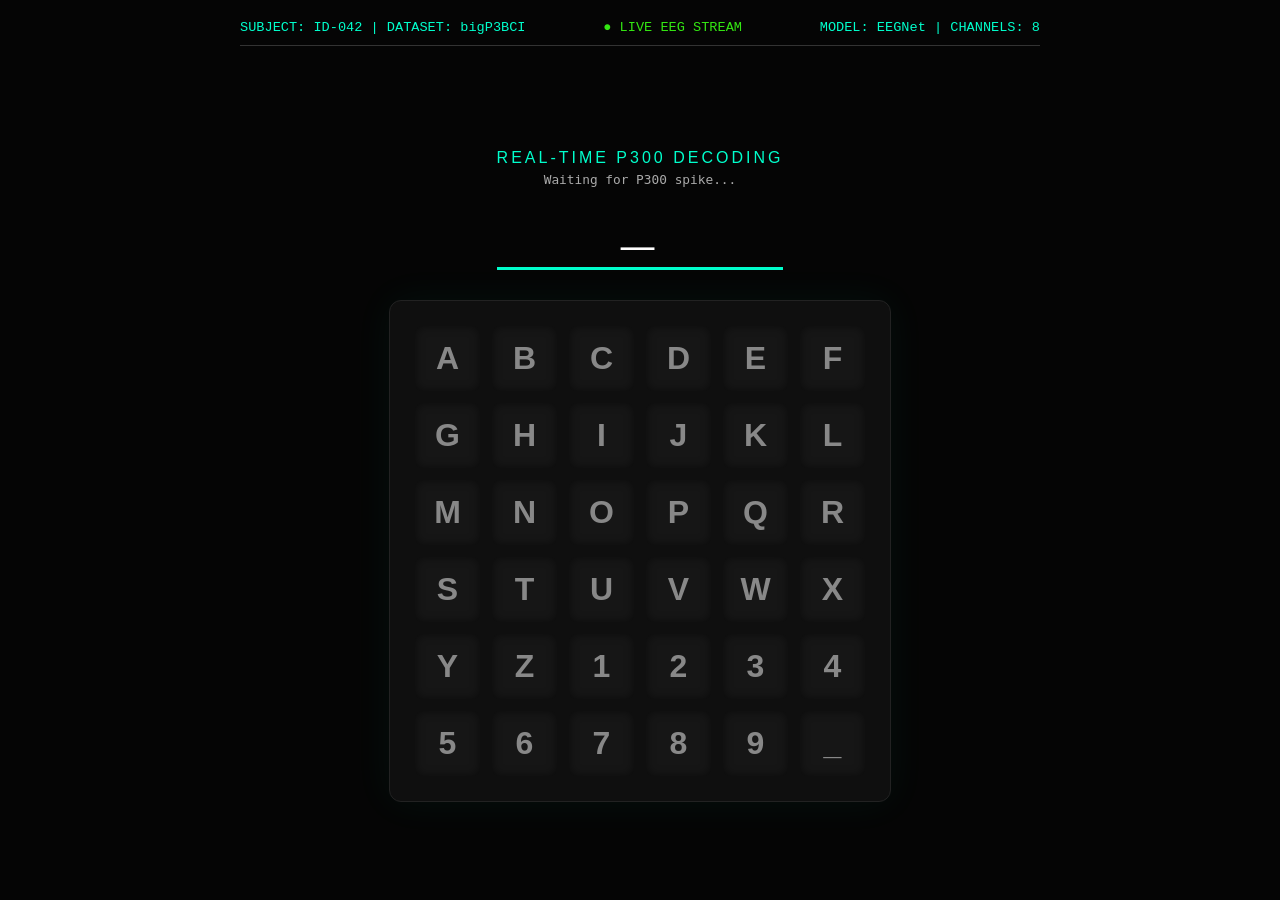
<file: index.html>
<!DOCTYPE html>
<html lang="id">
<head>
    <meta charset="UTF-8">
    <meta http-equiv="refresh" content="0; url=show/speller.html">
    <title>Memuat P300 Speller...</title>
</head>
<body style="background-color: #0a0a0a; color: #00ffcc; font-family: sans-serif; text-align: center; margin-top: 20%;">
    <h2>Mengarahkan ke UI/UX Prototype BCI...</h2>
    <p>Jika tidak dialihkan secara otomatis, <a href="show/speller.html" style="color: white;">klik di sini</a>.</p>
</body>
</html>
</file>
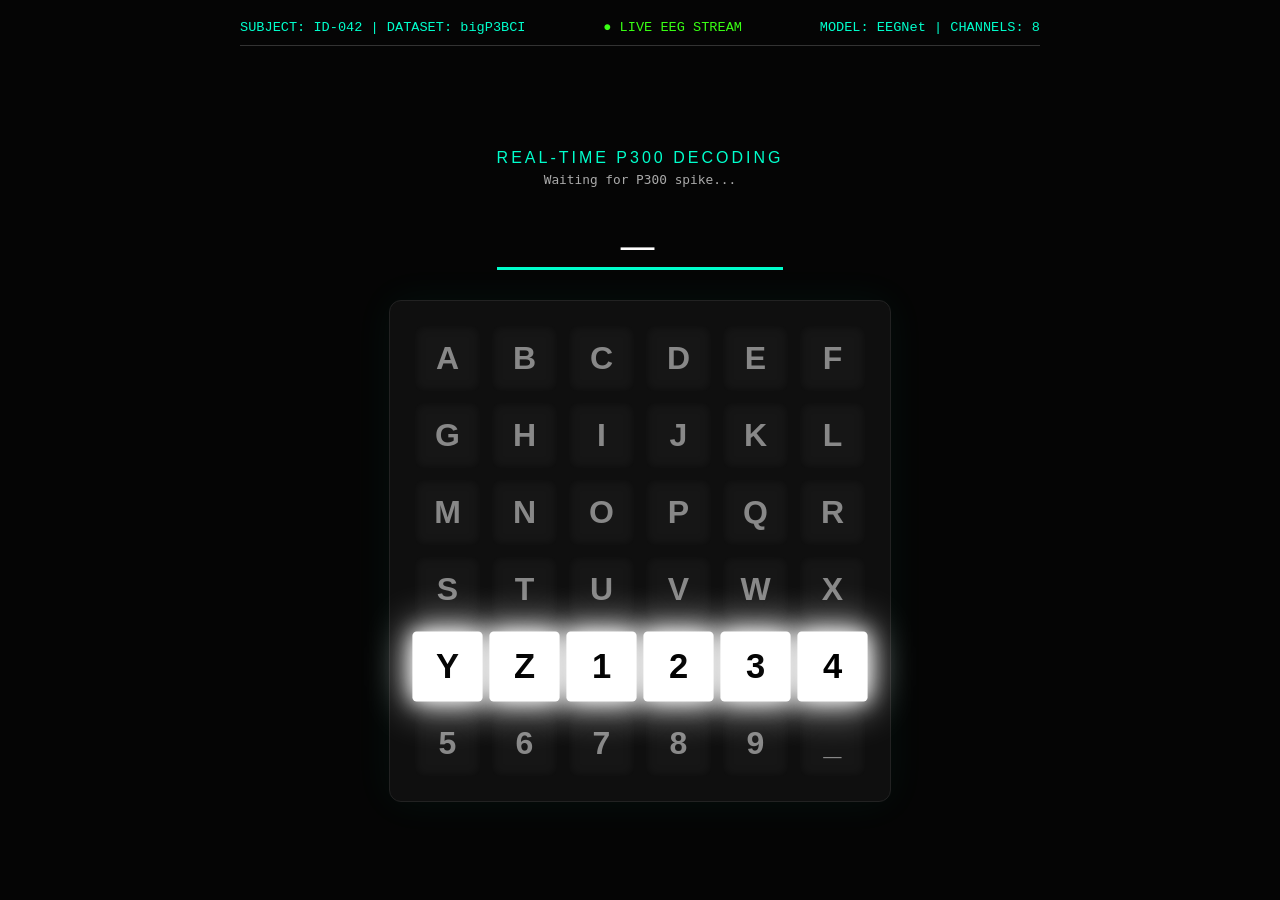
<file: show/speller.html>
<!DOCTYPE html>
<html lang="id">
<head>
    <meta charset="UTF-8">
    <meta name="viewport" content="width=device-width, initial-scale=1.0">
    <title>P300 Speller - UI/UX Prototype</title>

    <link rel="stylesheet" href="assets/css/style.css">
</head>
<body>

    <div class="medical-header">
        <div>SUBJECT: ID-042 | DATASET: bigP3BCI</div>
        <div class="live-indicator">● LIVE EEG STREAM</div>
        <div>MODEL: EEGNet | CHANNELS: 8</div>
    </div>

    <div class="header-container">
        <div class="ai-status">REAL-TIME P300 DECODING</div>
        <div class="confidence-meter" id="confidence">Waiting for P300 spike...</div>
        <div class="output-text" id="output">_</div>
    </div>

    <div class="grid" id="speller"></div>

    <script>
        const chars = "ABCDEFGHIJKLMNOPQRSTUVWXYZ123456789_".split('');
        const grid = document.getElementById('speller');
        const cells = [];

        chars.forEach(c => {
            let div = document.createElement('div');
            div.className = 'cell';
            div.textContent = c;
            grid.appendChild(div);
            cells.push(div);
        });

        // 1. Logika Berkedip (Stimulus)
        function flash() {
            cells.forEach(c => c.classList.remove('flash'));
            let isRow = Math.random() > 0.5;
            let index = Math.floor(Math.random() * 6);
            
            for(let i = 0; i < 6; i++) {
                let cellIndex = isRow ? (index * 6 + i) : (i * 6 + index);
                cells[cellIndex].classList.add('flash');
            }
            
            setTimeout(() => {
                cells.forEach(c => c.classList.remove('flash'));
            }, 100); 
        }
        setInterval(flash, 250);

        // 2. Logika Mengetik & Confidence Meter
        const targetWord = "SIGSQUAD";
        let typeIdx = 0;
        const output = document.getElementById('output');
        const confidence = document.getElementById('confidence');

        setInterval(() => {
            if (typeIdx <= targetWord.length) {
                // Tampilkan huruf
                output.textContent = targetWord.substring(0, typeIdx) + (typeIdx < targetWord.length ? "_" : "");
                
                // Ubah teks confidence seolah-olah AI sedang menghitung probabilitas
                if (typeIdx < targetWord.length) {
                    let fakeProb = (Math.random() * (98.5 - 85.0) + 85.0).toFixed(1);
                    confidence.innerHTML = `P300 Detected. Confidence: <span class="conf-value">${fakeProb}%</span>`;
                    
                    // Reset tulisan confidence setelah 1 detik
                    setTimeout(() => {
                        confidence.innerHTML = "Scanning next target...";
                    }, 1000);
                } else {
                    confidence.innerHTML = "<span style='color:#39ff14'>SEQUENCE COMPLETE</span>";
                }
                
                typeIdx++;
            } else {
                typeIdx = 0; 
                output.textContent = "_";
                confidence.innerHTML = "Waiting for P300 spike...";
            }
        }, 2500); // Ngetik 1 huruf setiap 2.5 detik
    </script>
</body>
</html>
</file>
<file: show/assets/css/style.css>
body {
            background-color: #050505; /* Lebih gelap, pure black */
            color: #888;
            font-family: 'Segoe UI', Tahoma, Geneva, Verdana, sans-serif;
            display: flex;
            flex-direction: column;
            align-items: center;
            justify-content: center;
            min-height: 100vh;
            margin: 0;
            padding: 20px;
            box-sizing: border-box;
        }

        /* --- ELEMEN BARU: MEDICAL DASHBOARD HEADER --- */
        .medical-header {
            width: 100%;
            max-width: 800px;
            display: flex;
            justify-content: space-between;
            color: #00ffcc;
            font-family: 'Courier New', Courier, monospace;
            font-size: 0.85rem;
            border-bottom: 1px solid #333;
            padding-bottom: 10px;
            margin-bottom: 20px;
            position: absolute;
            top: 20px;
        }
        .live-indicator {
            color: #39ff14;
            animation: blink 1s infinite;
        }

        /* --- ELEMEN LAMA YANG DIPEROLEK --- */
        .header-container {
            margin-bottom: 30px;
            text-align: center;
            margin-top: 50px;
        }

        .ai-status {
            color: #00ffcc;
            font-size: 1rem;
            letter-spacing: 3px;
            margin-bottom: 5px;
            text-transform: uppercase;
        }

        /* --- ELEMEN BARU: CONFIDENCE METER --- */
        .confidence-meter {
            font-size: 0.8rem;
            color: #aaa;
            font-family: monospace;
            margin-bottom: 10px;
            height: 15px;
        }
        .conf-value { color: #ffeb3b; }

        .output-text {
            color: #ffffff;
            font-size: 3.5rem;
            font-family: 'Courier New', Courier, monospace;
            min-height: 70px;
            border-bottom: 3px solid #00ffcc;
            padding: 0 30px;
            letter-spacing: 5px;
        }

        @keyframes blink { 0% { opacity: 1; } 50% { opacity: 0; } 100% { opacity: 1; } }

        /* --- MATRIX GRID --- */
        .grid {
            display: grid;
            grid-template-columns: repeat(6, 1fr);
            gap: 12px;
            background-color: #0f0f0f;
            padding: 25px;
            border-radius: 12px;
            border: 1px solid #222; /* Kesan layar monitor */
            box-shadow: 0 0 40px rgba(0, 255, 204, 0.05); /* Glow tipis di belakang matrix */
        }

        .cell {
            width: 65px;
            height: 65px;
            display: flex;
            align-items: center;
            justify-content: center;
            font-size: 2em;
            font-weight: bold;
            background-color: #161616;
            border-radius: 8px;
            transition: all 0.05s ease;
            box-shadow: inset 0 0 10px rgba(0,0,0,0.5);
        }

        .flash {
            background-color: #ffffff !important;
            color: #000000 !important;
            box-shadow: 0 0 20px #ffffff, 0 0 40px #ffffff;
            transform: scale(1.08);
            border-radius: 4px;
        }
</file>
